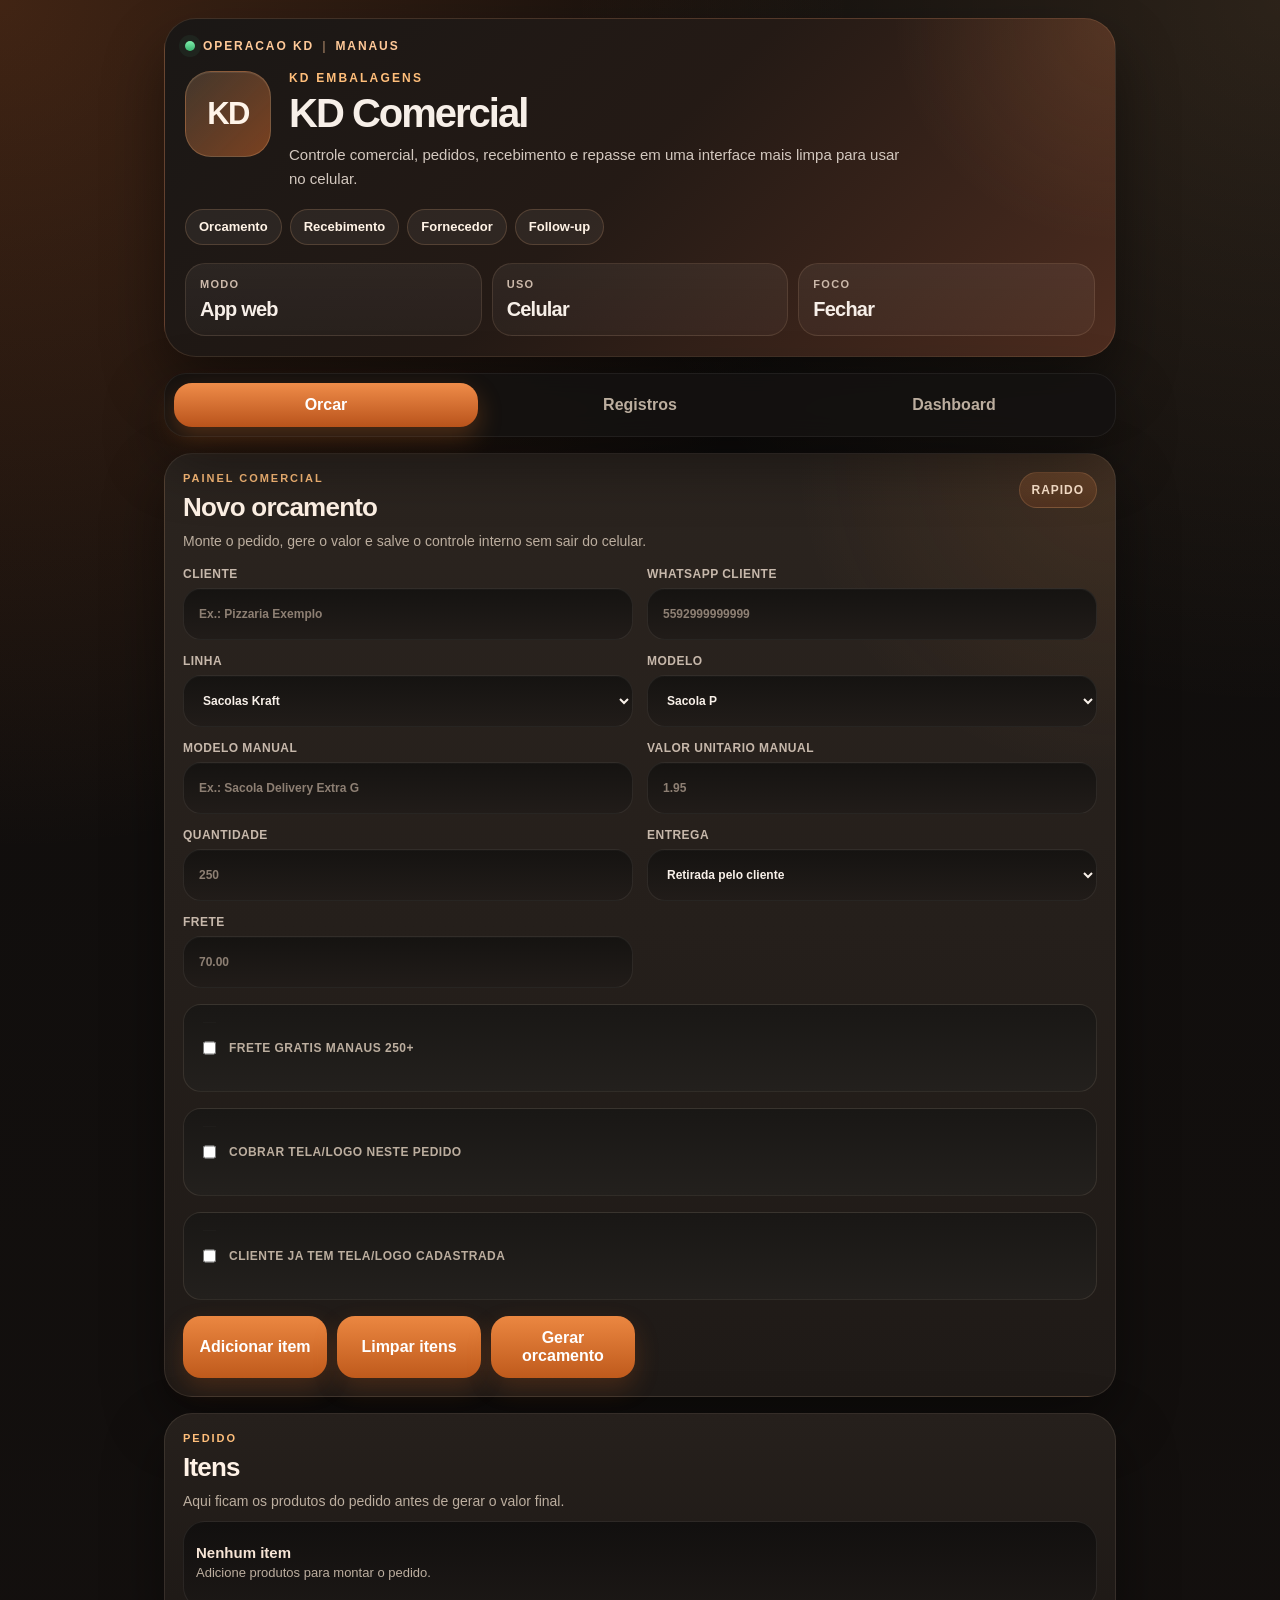
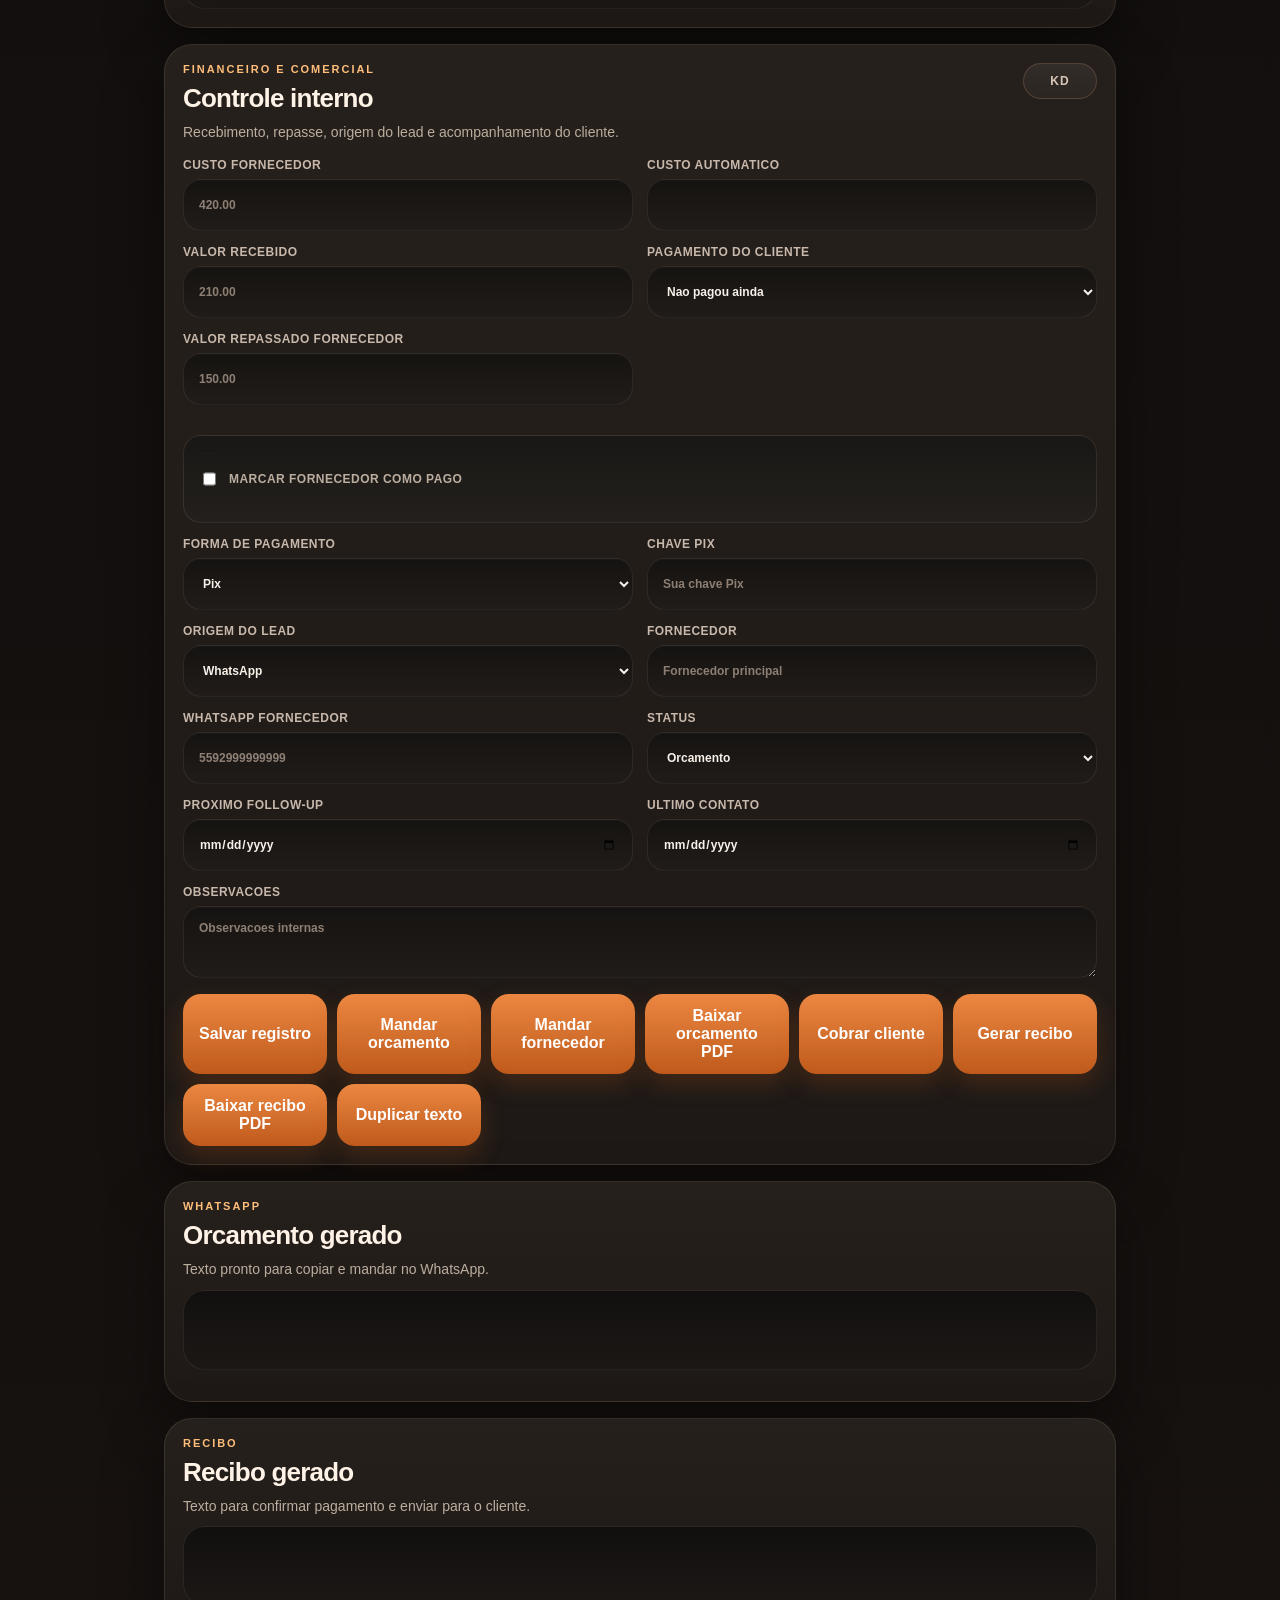
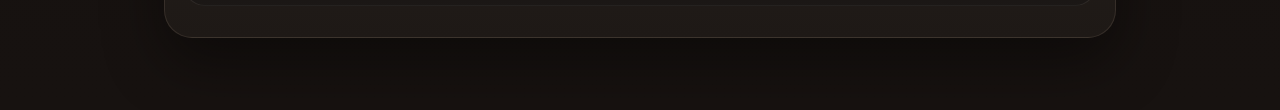
<file: index.html>
<!doctype html>
<html lang="pt-BR">
<head>
    <meta charset="utf-8">
    <meta name="viewport" content="width=device-width, initial-scale=1">
    <title>KD Comercial Mobile</title>
    <meta name="theme-color" content="#df6e2d">
    <link rel="manifest" href="./manifest.webmanifest?v=16">
    <link rel="stylesheet" href="./styles.css?v=16">
</head>
<body>
    <main class="app-shell">
        <header class="hero">
            <div class="hero-topline">
                <span class="status-dot"></span>
                <span>Operacao KD</span>
                <span class="status-sep">|</span>
                <span>Manaus</span>
            </div>
            <div class="hero-main">
                <div class="hero-mark">KD</div>
                <div class="hero-copy">
                    <p class="eyebrow">KD Embalagens</p>
                    <h1>KD Comercial</h1>
                    <p class="subtitle">Controle comercial, pedidos, recebimento e repasse em uma interface mais limpa para usar no celular.</p>
                </div>
            </div>
            <div class="hero-badges">
                <span class="badge">Orcamento</span>
                <span class="badge">Recebimento</span>
                <span class="badge">Fornecedor</span>
                <span class="badge">Follow-up</span>
            </div>
            <div class="hero-stats">
                <div class="hero-stat">
                    <span>Modo</span>
                    <strong>App web</strong>
                </div>
                <div class="hero-stat">
                    <span>Uso</span>
                    <strong>Celular</strong>
                </div>
                <div class="hero-stat">
                    <span>Foco</span>
                    <strong>Fechar</strong>
                </div>
            </div>
        </header>

        <nav class="tabs">
            <button data-tab-target="quote" class="active" type="button">Orcar</button>
            <button data-tab-target="records" type="button">Registros</button>
            <button data-tab-target="dashboard" type="button">Dashboard</button>
        </nav>

        <section data-tab="quote" class="tab-panel active">
            <article class="card card-hero">
                <div class="card-head">
                    <div>
                        <p class="card-kicker">Painel comercial</p>
                        <h2>Novo orcamento</h2>
                    </div>
                    <div class="card-pill">Rapido</div>
                </div>
                <p class="section-copy">Monte o pedido, gere o valor e salve o controle interno sem sair do celular.</p>
                <div id="editingBanner" class="banner hidden"></div>
                <div class="grid">
                    <label>
                        Cliente
                        <input id="customerName" type="text" placeholder="Ex.: Pizzaria Exemplo">
                    </label>
                    <label>
                        WhatsApp cliente
                        <input id="customerPhone" type="text" placeholder="5592999999999">
                    </label>
                    <label>
                        Linha
                        <select id="category"></select>
                    </label>
                    <label>
                        Modelo
                        <select id="model"></select>
                    </label>
                    <label>
                        Modelo manual
                        <input id="customModelName" type="text" placeholder="Ex.: Sacola Delivery Extra G">
                    </label>
                    <label>
                        Valor unitario manual
                        <input id="customUnitPrice" type="number" min="0" step="0.01" placeholder="1.95">
                    </label>
                    <label>
                        Quantidade
                        <input id="quantity" type="number" min="1" step="1" placeholder="250">
                    </label>
                    <label>
                        Entrega
                        <select id="deliveryMode">
                            <option value="retirada">Retirada pelo cliente</option>
                            <option value="entrega">Entrega</option>
                        </select>
                    </label>
                    <label>
                        Frete
                        <input id="freightValue" type="number" min="0" step="0.01" placeholder="70.00">
                    </label>
                </div>
                <label class="checkbox-line">
                    <input id="freeFreightManaus" type="checkbox">
                    Frete gratis Manaus 250+
                </label>
                <label class="checkbox-line">
                    <input id="chargeScreenFee" type="checkbox">
                    Cobrar tela/logo neste pedido
                </label>
                <label class="checkbox-line">
                    <input id="hasExistingScreen" type="checkbox">
                    Cliente ja tem tela/logo cadastrada
                </label>
                <div class="actions">
                    <button id="addItem" type="button">Adicionar item</button>
                    <button id="clearItems" type="button">Limpar itens</button>
                    <button id="generateQuote" type="button">Gerar orcamento</button>
                </div>
            </article>

            <article class="card">
                <div class="card-head">
                    <div>
                        <p class="card-kicker">Pedido</p>
                        <h2>Itens</h2>
                    </div>
                </div>
                <p class="section-copy">Aqui ficam os produtos do pedido antes de gerar o valor final.</p>
                <div id="items" class="list"></div>
            </article>

            <article class="card">
                <div class="card-head">
                    <div>
                        <p class="card-kicker">Financeiro e comercial</p>
                        <h2>Controle interno</h2>
                    </div>
                    <div class="card-pill subtle">KD</div>
                </div>
                <p class="section-copy">Recebimento, repasse, origem do lead e acompanhamento do cliente.</p>
                <div class="grid">
                    <label>
                        Custo fornecedor
                        <input id="supplierCost" type="number" min="0" step="0.01" placeholder="420.00">
                    </label>
                    <label>
                        Custo automatico
                        <input id="autoSupplierCost" type="text" readonly>
                    </label>
                    <label>
                        Valor recebido
                        <input id="receivedAmount" type="number" min="0" step="0.01" placeholder="210.00">
                    </label>
                    <label>
                        Pagamento do cliente
                        <select id="customerPaymentStatus">
                            <option value="nenhum">Nao pagou ainda</option>
                            <option value="50">Pagou 50%</option>
                            <option value="100">Pagou 100%</option>
                        </select>
                    </label>
                    <label>
                        Valor repassado fornecedor
                        <input id="repassedAmount" type="number" min="0" step="0.01" placeholder="150.00">
                    </label>
                    <label class="checkbox-line full">
                        <input id="supplierPaid" type="checkbox">
                        Marcar fornecedor como pago
                    </label>
                    <label>
                        Forma de pagamento
                        <select id="paymentMethod">
                            <option value="pix">Pix</option>
                            <option value="dinheiro">Dinheiro</option>
                            <option value="transferencia">Transferencia</option>
                            <option value="cartao">Cartao</option>
                            <option value="boleto">Boleto</option>
                        </select>
                    </label>
                    <label>
                        Chave Pix
                        <input id="pixKey" type="text" placeholder="Sua chave Pix">
                    </label>
                    <label>
                        Origem do lead
                        <select id="leadSource">
                            <option value="whatsapp">WhatsApp</option>
                            <option value="instagram">Instagram</option>
                            <option value="indicacao">Indicacao</option>
                            <option value="cliente-antigo">Cliente antigo</option>
                            <option value="facebook">Facebook</option>
                            <option value="trafego-pago">Trafego pago</option>
                            <option value="outro">Outro</option>
                        </select>
                    </label>
                    <label>
                        Fornecedor
                        <input id="supplierName" type="text" placeholder="Fornecedor principal">
                    </label>
                    <label>
                        WhatsApp fornecedor
                        <input id="supplierPhone" type="text" placeholder="5592999999999">
                    </label>
                    <label>
                        Status
                        <select id="status">
                            <option value="orcamento">Orcamento</option>
                            <option value="pedido-fechado">Pedido fechado</option>
                            <option value="em-producao">Em producao</option>
                            <option value="pronto-entregar">Pronto para entregar</option>
                            <option value="entregue">Entregue</option>
                        </select>
                    </label>
                    <label>
                        Proximo follow-up
                        <input id="nextFollowUpAt" type="date">
                    </label>
                    <label>
                        Ultimo contato
                        <input id="lastContactAt" type="date">
                    </label>
                    <label class="full">
                        Observacoes
                        <textarea id="notes" rows="3" placeholder="Observacoes internas"></textarea>
                    </label>
                </div>
                <div class="actions">
                    <button id="saveRecord" type="button">Salvar registro</button>
                    <button id="sendQuoteWhatsapp" type="button">Mandar orcamento</button>
                    <button id="sendSupplierWhatsapp" type="button">Mandar fornecedor</button>
                    <button id="downloadQuotePdf" type="button">Baixar orcamento PDF</button>
                    <button id="sendChargeWhatsapp" type="button">Cobrar cliente</button>
                    <button id="generateReceipt" type="button">Gerar recibo</button>
                    <button id="downloadReceiptPdf" type="button">Baixar recibo PDF</button>
                    <button id="duplicateQuote" type="button">Duplicar texto</button>
                    <button id="cancelEditing" type="button" class="secondary hidden">Cancelar edicao</button>
                </div>
            </article>

            <article class="card">
                <div class="card-head">
                    <div>
                        <p class="card-kicker">WhatsApp</p>
                        <h2>Orcamento gerado</h2>
                    </div>
                </div>
                <p class="section-copy">Texto pronto para copiar e mandar no WhatsApp.</p>
                <pre id="quoteOutput" class="output"></pre>
            </article>

            <article class="card">
                <div class="card-head">
                    <div>
                        <p class="card-kicker">Recibo</p>
                        <h2>Recibo gerado</h2>
                    </div>
                </div>
                <p class="section-copy">Texto para confirmar pagamento e enviar para o cliente.</p>
                <pre id="receiptOutput" class="output"></pre>
            </article>
        </section>

        <section data-tab="records" class="tab-panel">
            <article class="card">
                <div class="section-head">
                    <div>
                        <p class="card-kicker">Nuvem</p>
                        <h2>Sincronizacao online</h2>
                        <p class="section-copy">Conecte Supabase para usar os mesmos registros no site e no APK.</p>
                        <p id="cloudStatus" class="backup-status">Supabase nao configurado.</p>
                    </div>
                    <div class="section-actions">
                        <button id="saveSupabaseConfig" type="button">Salvar conexao</button>
                        <button id="testSupabaseConnection" type="button">Testar conexao</button>
                        <button id="syncSupabaseNow" type="button">Sincronizar agora</button>
                    </div>
                </div>
                <div class="grid filters-grid">
                    <label class="full">
                        URL do projeto Supabase
                        <input id="supabaseUrl" type="url" placeholder="https://xxxx.supabase.co">
                    </label>
                    <label class="full">
                        Chave anon
                        <input id="supabaseAnonKey" type="text" placeholder="Cole a anon key do projeto">
                    </label>
                </div>
            </article>

            <article class="card">
                <div class="section-head">
                    <div>
                        <p class="card-kicker">Historico</p>
                        <h2>Registros salvos</h2>
                        <p class="section-copy">Edite, apague e acompanhe os pedidos gravados no aparelho.</p>
                        <p id="storageNote" class="storage-note">Importante: o site e o APK guardam registros separadamente. Exporte do site e importe no APK para levar seu historico.</p>
                        <p id="backupStatus" class="backup-status"></p>
                    </div>
                    <div class="section-actions">
                        <input id="importJsonFile" type="file" accept=".json,application/json" hidden>
                        <button id="importJson" type="button">Importar JSON</button>
                        <button id="exportJson" type="button">Exportar JSON</button>
                        <button id="restoreBackup" type="button">Restaurar backup</button>
                    </div>
                </div>
                <div class="grid filters-grid">
                    <label>
                        Buscar cliente
                        <input id="recordSearch" type="text" placeholder="Nome do cliente">
                    </label>
                    <label>
                        Filtrar status
                        <select id="recordStatusFilter">
                            <option value="todos">Todos</option>
                            <option value="orcamento">Orcamento</option>
                            <option value="pedido-fechado">Pedido fechado</option>
                            <option value="em-producao">Em producao</option>
                            <option value="pronto-entregar">Pronto para entregar</option>
                            <option value="entregue">Entregue</option>
                        </select>
                    </label>
                </div>
                <div id="recordsList" class="list"></div>
            </article>
        </section>

        <section data-tab="dashboard" class="tab-panel">
            <article class="card panel-banner">
                <div class="card-head">
                    <div>
                        <p class="card-kicker">Visao rapida</p>
                        <h2>Resumo da operacao</h2>
                    </div>
                    <div class="card-pill">Hoje</div>
                </div>
                <p class="section-copy">Acompanhe venda, lucro, pendencias e follow-up sem abrir planilha.</p>
            </article>
            <article class="metrics">
                <div class="metric">
                    <span>Recebido</span>
                    <strong id="metricRevenue">R$ 0,00</strong>
                </div>
                <div class="metric">
                    <span>Lucro realizado</span>
                    <strong id="metricProfit">R$ 0,00</strong>
                </div>
                <div class="metric">
                    <span>Receber</span>
                    <strong id="metricCustomerPending">R$ 0,00</strong>
                </div>
                <div class="metric">
                    <span>Fornecedor</span>
                    <strong id="metricSupplierPending">R$ 0,00</strong>
                </div>
            </article>
            <article class="metrics">
                <div class="metric">
                    <span>Vendas previstas</span>
                    <strong id="metricOrders">R$ 0,00</strong>
                </div>
                <div class="metric">
                    <span>Lucro previsto</span>
                    <strong id="metricAverage">R$ 0,00</strong>
                </div>
                <div class="metric">
                    <span>Pedidos</span>
                    <strong id="metricMargin">0</strong>
                </div>
                <div class="metric">
                    <span>Follow-up</span>
                    <strong id="metricFollowUp">0</strong>
                </div>
            </article>
            <article class="metrics">
                <div class="metric">
                    <span>Recebido hoje</span>
                    <strong id="metricTodayRevenue">R$ 0,00</strong>
                </div>
                <div class="metric">
                    <span>Lucro realizado hoje</span>
                    <strong id="metricTodayProfit">R$ 0,00</strong>
                </div>
                <div class="metric">
                    <span>Recebido no mes</span>
                    <strong id="metricMonthRevenue">R$ 0,00</strong>
                </div>
                <div class="metric">
                    <span>Lucro realizado no mes</span>
                    <strong id="metricMonthProfit">R$ 0,00</strong>
                </div>
            </article>
            <article class="card">
                <h2>Top produtos</h2>
                <p class="section-copy">Os itens com mais giro no aparelho.</p>
                <div id="topProducts" class="list compact"></div>
            </article>
            <article class="card">
                <h2>Lucro por produto</h2>
                <p class="section-copy">Quais produtos mais deixam dinheiro na KD.</p>
                <div id="profitByProduct" class="list compact"></div>
            </article>
            <article class="card dashboard-card">
                <h2>Clientes para cobrar</h2>
                <p class="section-copy">Pedidos com saldo em aberto para nao perder dinheiro.</p>
                <div id="customerBalances" class="list compact"></div>
            </article>
            <article class="card dashboard-card dashboard-tight">
                <h2>50% em producao</h2>
                <p class="section-copy">Pedidos com entrada paga e ainda em andamento.</p>
                <div id="productionPaid50Orders" class="list compact"></div>
            </article>
            <article class="card dashboard-card dashboard-tight">
                <h2>100% em producao</h2>
                <p class="section-copy">Pedidos totalmente pagos que ainda nao foram entregues.</p>
                <div id="productionPaid100Orders" class="list compact"></div>
            </article>
            <article class="card dashboard-card dashboard-tight">
                <h2>Pronto para entregar</h2>
                <p class="section-copy">Pedidos pagos e finalizados que faltam apenas entrega ao cliente.</p>
                <div id="readyToDeliverOrders" class="list compact"></div>
            </article>
            <article class="card">
                <h2>Top clientes</h2>
                <p class="section-copy">Quem mais comprou e mais girou receita na KD.</p>
                <div id="topCustomers" class="list compact"></div>
            </article>
            <article class="card">
                <h2>Lucro por cliente</h2>
                <p class="section-copy">Quem mais contribui para o caixa da empresa.</p>
                <div id="profitByCustomer" class="list compact"></div>
            </article>
            <article class="card">
                <h2>Clientes recorrentes</h2>
                <p class="section-copy">Clientes com mais de um pedido salvo no app.</p>
                <div id="recurringCustomers" class="list compact"></div>
            </article>
            <article class="card">
                <h2>Fechamento</h2>
                <p class="section-copy">Resumo rapido do dia e do mes para voce saber como a KD esta fechando.</p>
                <div id="closingSummary" class="list compact"></div>
            </article>
        </section>
    </main>
    <script>
        if ('serviceWorker' in navigator) {
            window.addEventListener('load', async function () {
                try {
                    const registrations = await navigator.serviceWorker.getRegistrations();
                    await Promise.all(registrations.map((registration) => registration.unregister()));
                    if ('caches' in window) {
                        const keys = await caches.keys();
                        await Promise.all(keys.map((key) => caches.delete(key)));
                    }
                } catch (error) {
                    console.warn('Falha ao limpar cache antigo do app:', error);
                }

                navigator.serviceWorker.register('./service-worker.js?v=4');
            });
        }
    </script>
    <script src="./app.js?v=16"></script>
</body>
</html>
</file>
<file: styles.css>
:root {
    --bg: #120f0d;
    --bg-soft: #1a1512;
    --panel: #1e1916;
    --panel-2: #26201c;
    --panel-3: #312823;
    --ink: #f7efe8;
    --muted: #bcae9f;
    --line: rgba(255, 224, 196, 0.1);
    --accent: #df6e2d;
    --accent-2: #ffbe7a;
    --accent-3: #ffc998;
    --green: #52c289;
    --red: #d26c63;
    --shadow: 0 24px 60px rgba(0, 0, 0, 0.42);
}

* {
    box-sizing: border-box;
}

body {
    margin: 0;
    color: var(--ink);
    font-family: "Trebuchet MS", "Segoe UI", Tahoma, sans-serif;
    background:
        radial-gradient(circle at top left, rgba(223, 110, 45, 0.24), transparent 24%),
        radial-gradient(circle at top right, rgba(255, 190, 122, 0.12), transparent 20%),
        linear-gradient(180deg, #0f0d0c 0%, #171210 100%);
}

button,
input,
select,
textarea {
    font: inherit;
}

.app-shell {
    max-width: 980px;
    margin: 0 auto;
    padding: 18px 14px 56px;
}

.hero {
    display: grid;
    gap: 18px;
    padding: 20px;
    border-radius: 32px;
    border: 1px solid rgba(255, 191, 141, 0.14);
    background:
        radial-gradient(circle at top right, rgba(255, 160, 90, 0.14), transparent 22%),
        linear-gradient(135deg, #1a1715 0%, #241a15 48%, #4d2c1f 100%);
    box-shadow: 0 30px 60px rgba(0, 0, 0, 0.42);
    margin-bottom: 16px;
}

.hero-topline {
    display: flex;
    align-items: center;
    gap: 8px;
    color: var(--accent-3);
    font-size: 12px;
    font-weight: 700;
    text-transform: uppercase;
    letter-spacing: 0.16em;
}

.status-dot {
    width: 10px;
    height: 10px;
    border-radius: 999px;
    background: linear-gradient(180deg, #7ef0ac, #39b36e);
    box-shadow: 0 0 0 6px rgba(82, 194, 137, 0.08);
}

.status-sep {
    color: rgba(255, 201, 152, 0.46);
}

.hero-main {
    display: grid;
    grid-template-columns: auto 1fr;
    gap: 18px;
    align-items: start;
}

.hero-mark {
    width: 86px;
    height: 86px;
    display: flex;
    align-items: center;
    justify-content: center;
    border-radius: 26px;
    background:
        linear-gradient(135deg, rgba(255, 202, 151, 0.18), rgba(223, 110, 45, 0.48));
    border: 1px solid rgba(255, 194, 142, 0.22);
    color: #fff4e9;
    font-size: 31px;
    font-weight: 800;
    letter-spacing: -0.05em;
    box-shadow: inset 0 1px 0 rgba(255, 255, 255, 0.08);
}

.hero-copy h1 {
    margin: 0;
    font-size: 40px;
    line-height: 0.94;
    letter-spacing: -0.05em;
}

.eyebrow {
    margin: 0 0 10px;
    font-size: 12px;
    font-weight: 700;
    letter-spacing: 0.18em;
    text-transform: uppercase;
    color: var(--accent-2);
}

.subtitle {
    margin: 10px 0 0;
    max-width: 620px;
    color: #d3c8bf;
    font-size: 15px;
    line-height: 1.6;
}

.hero-badges {
    display: flex;
    flex-wrap: wrap;
    gap: 8px;
}

.badge {
    display: inline-flex;
    align-items: center;
    justify-content: center;
    min-height: 36px;
    padding: 8px 13px;
    border-radius: 999px;
    background: rgba(255, 255, 255, 0.06);
    border: 1px solid rgba(255, 188, 135, 0.18);
    color: #fff3e6;
    font-size: 13px;
    font-weight: 700;
}

.hero-stats {
    display: grid;
    grid-template-columns: repeat(3, minmax(0, 1fr));
    gap: 10px;
}

.hero-stat {
    padding: 14px;
    border-radius: 20px;
    background: linear-gradient(180deg, rgba(255, 255, 255, 0.06), rgba(255, 255, 255, 0.03));
    border: 1px solid rgba(255, 206, 164, 0.12);
}

.hero-stat span {
    display: block;
    color: #ccb9aa;
    font-size: 11px;
    text-transform: uppercase;
    letter-spacing: 0.12em;
    font-weight: 700;
}

.hero-stat strong {
    display: block;
    margin-top: 8px;
    font-size: 20px;
    letter-spacing: -0.04em;
}

.tabs {
    position: sticky;
    top: 8px;
    z-index: 5;
    display: grid;
    grid-template-columns: repeat(3, 1fr);
    gap: 10px;
    padding: 9px;
    margin-bottom: 16px;
    border-radius: 22px;
    background: rgba(20, 18, 17, 0.86);
    backdrop-filter: blur(12px);
    box-shadow: var(--shadow);
    border: 1px solid rgba(255, 255, 255, 0.06);
}

.tabs button,
.actions button,
.section-head button,
.item button {
    border: 0;
    border-radius: 18px;
    background: linear-gradient(180deg, #eb8741, #bf5a1c);
    color: #fff;
    padding: 13px 14px;
    cursor: pointer;
    font-weight: 800;
    box-shadow: 0 10px 24px rgba(191, 90, 28, 0.24);
}

.tabs button {
    background: transparent;
    color: var(--muted);
    box-shadow: none;
}

.tabs button.active {
    background: linear-gradient(180deg, #ef8c49, #b9531b);
    color: #fff;
    box-shadow: 0 10px 24px rgba(223, 116, 39, 0.28);
}

.actions button:hover,
.section-head button:hover,
.item button:hover {
    filter: brightness(1.04);
}

.actions .secondary {
    background: linear-gradient(180deg, #65605b, #4f4b47);
}

.hidden,
.tab-panel {
    display: none;
}

.tab-panel.active {
    display: block;
}

.card,
.metrics {
    margin-bottom: 16px;
    border: 1px solid var(--line);
    border-radius: 28px;
    background: linear-gradient(180deg, var(--panel-2), var(--panel));
    box-shadow: var(--shadow);
}

.card {
    padding: 18px;
}

.dashboard-card {
    margin-bottom: 10px;
}

.dashboard-tight {
    padding-top: 14px;
    padding-bottom: 14px;
}

.dashboard-tight h2 {
    font-size: 22px;
}

.dashboard-tight .section-copy {
    margin-top: 4px;
    font-size: 13px;
    line-height: 1.3;
}

.dashboard-tight .list.compact {
    margin-top: 8px;
}

.card-hero {
    background:
        radial-gradient(circle at top right, rgba(255, 149, 64, 0.11), transparent 24%),
        linear-gradient(180deg, #2b241f, #1f1a17);
}

.panel-banner {
    background:
        radial-gradient(circle at top right, rgba(255, 165, 94, 0.12), transparent 26%),
        linear-gradient(180deg, #28211d, #1b1714);
}

.card-head {
    display: flex;
    align-items: flex-start;
    justify-content: space-between;
    gap: 12px;
}

.card-kicker {
    margin: 0 0 8px;
    color: var(--accent-2);
    font-size: 11px;
    text-transform: uppercase;
    letter-spacing: 0.18em;
    font-weight: 800;
}

.card-pill {
    min-width: 74px;
    padding: 10px 12px;
    border-radius: 999px;
    text-align: center;
    background: linear-gradient(180deg, rgba(239, 140, 73, 0.22), rgba(185, 83, 27, 0.18));
    border: 1px solid rgba(255, 185, 129, 0.18);
    color: #ffe6cf;
    font-size: 12px;
    font-weight: 800;
    text-transform: uppercase;
    letter-spacing: 0.08em;
}

.card-pill.subtle {
    background: linear-gradient(180deg, rgba(255, 255, 255, 0.06), rgba(255, 255, 255, 0.03));
    color: #d9c7b7;
}

.card h2 {
    margin: 0;
    font-size: 26px;
    letter-spacing: -0.03em;
    color: #fff2e6;
}

.section-copy {
    margin: 8px 0 0;
    color: var(--muted);
    font-size: 14px;
    line-height: 1.45;
}

.banner {
    margin-top: 14px;
    padding: 12px 14px;
    border-radius: 16px;
    border: 1px solid rgba(255, 169, 107, 0.28);
    background: linear-gradient(180deg, rgba(224, 120, 47, 0.18), rgba(224, 120, 47, 0.08));
    color: #ffd5b2;
    font-weight: 700;
}

.grid {
    display: grid;
    grid-template-columns: repeat(2, minmax(0, 1fr));
    gap: 14px;
    margin-top: 16px;
}

label {
    display: grid;
    gap: 7px;
    font-size: 12px;
    font-weight: 800;
    letter-spacing: 0.04em;
    text-transform: uppercase;
    color: #c7b8ab;
}

label.full {
    grid-column: 1 / -1;
}

input,
select,
textarea {
    width: 100%;
    border-radius: 18px;
    border: 1px solid rgba(255, 236, 220, 0.08);
    background: linear-gradient(180deg, #151311, #211c19);
    color: #f8f0e9;
    min-height: 52px;
    padding: 14px 15px;
    box-shadow: inset 0 1px 0 rgba(255, 255, 255, 0.02);
}

input::placeholder,
textarea::placeholder {
    color: #8d7f73;
}

input:focus,
select:focus,
textarea:focus {
    outline: 2px solid rgba(224, 120, 47, 0.24);
    border-color: rgba(255, 179, 106, 0.35);
}

.checkbox-line {
    display: flex;
    gap: 10px;
    align-items: center;
    margin-top: 16px;
    padding: 14px 15px;
    border-radius: 18px;
    background: linear-gradient(180deg, #191715, #23201d);
    border: 1px solid var(--line);
    color: var(--muted);
    font-weight: 700;
}

.checkbox-line input {
    width: auto;
}

.actions {
    display: grid;
    grid-template-columns: repeat(6, minmax(0, 1fr));
    gap: 10px;
    margin-top: 16px;
}

.output,
.list {
    margin-top: 10px;
    border: 1px solid rgba(255, 240, 227, 0.08);
    border-radius: 22px;
    background:
        linear-gradient(180deg, rgba(18, 16, 15, 0.98), rgba(28, 24, 22, 0.98));
    padding: 12px;
    min-height: 80px;
    white-space: pre-wrap;
    word-break: break-word;
}

.list.compact {
    min-height: 56px;
}

.item {
    padding: 10px 0;
    border-bottom: 1px solid rgba(255, 243, 233, 0.08);
}

.item:last-child {
    border-bottom: 0;
}

.item strong {
    display: block;
    margin-bottom: 4px;
    font-size: 15px;
    color: #f7e5d6;
}

.item .meta {
    margin-bottom: 4px;
    color: var(--muted);
    line-height: 1.3;
    font-size: 13px;
}

.item-actions {
    display: flex;
    flex-wrap: wrap;
    gap: 6px;
    margin-top: 6px;
}

.record-inline-grid {
    display: grid;
    grid-template-columns: repeat(2, minmax(0, 1fr));
    gap: 8px;
    margin-top: 8px;
    margin-bottom: 6px;
}

.record-inline-field {
    display: grid;
    gap: 4px;
    font-size: 11px;
    letter-spacing: 0.04em;
    text-transform: uppercase;
    color: #c7b8ab;
}

.record-inline-field select {
    min-height: 40px;
    padding: 8px 10px;
    border-radius: 12px;
    font-size: 12px;
}

.item button {
    margin-right: 0;
    margin-top: 0;
    padding: 8px 10px;
    border-radius: 12px;
    font-size: 12px;
    box-shadow: 0 6px 14px rgba(191, 90, 28, 0.18);
}

.metrics {
    display: grid;
    grid-template-columns: repeat(2, minmax(0, 1fr));
    gap: 10px;
    padding: 0;
    background: transparent;
    border: 0;
    box-shadow: none;
}

.metric {
    position: relative;
    overflow: hidden;
    border-radius: 24px;
    padding: 14px;
    border: 1px solid rgba(255, 226, 200, 0.08);
    background:
        radial-gradient(circle at top right, rgba(255, 173, 108, 0.14), transparent 35%),
        linear-gradient(180deg, #231d19, #161311);
    box-shadow: var(--shadow);
}

.metric:nth-child(4n + 1) strong { color: var(--accent-2); }
.metric:nth-child(4n + 2) strong { color: #72d59e; }
.metric:nth-child(4n + 3) strong { color: #ffcc8d; }
.metric:nth-child(4n + 4) strong { color: #ff9b86; }

.metric span {
    display: block;
    color: #b4a89f;
    font-size: 12px;
    text-transform: uppercase;
    letter-spacing: 0.08em;
    font-weight: 800;
}

.metric strong {
    display: block;
    margin-top: 8px;
    font-size: 24px;
    line-height: 1;
    letter-spacing: -0.04em;
}

.section-head {
    display: flex;
    justify-content: space-between;
    align-items: flex-start;
    gap: 12px;
}

.section-actions {
    display: flex;
    gap: 10px;
    flex-wrap: wrap;
}

.filters-grid {
    margin-top: 12px;
}

.storage-note,
.backup-status {
    margin-top: 6px;
    font-size: 12px;
    line-height: 1.4;
    color: #b4a89f;
}

.backup-status {
    color: #ffcc8d;
    font-weight: 700;
}

.backup-status[data-tone="ok"] {
    color: #72d59e;
}

.backup-status[data-tone="error"] {
    color: #ff9b86;
}

@media (max-width: 720px) {
    .app-shell {
        padding: 14px 12px 34px;
    }

    .hero-main,
    .hero-stats {
        grid-template-columns: 1fr;
    }

    .hero-mark {
        width: 68px;
        height: 68px;
    }

    .hero-copy h1 {
        font-size: 34px;
    }

    .grid,
    .actions,
    .metrics {
        grid-template-columns: 1fr;
    }

    .record-inline-grid {
        grid-template-columns: 1fr;
    }

    .section-head {
        flex-direction: column;
    }

    .card-head {
        flex-direction: column;
    }

    .section-actions {
        width: 100%;
    }
}
</file>
